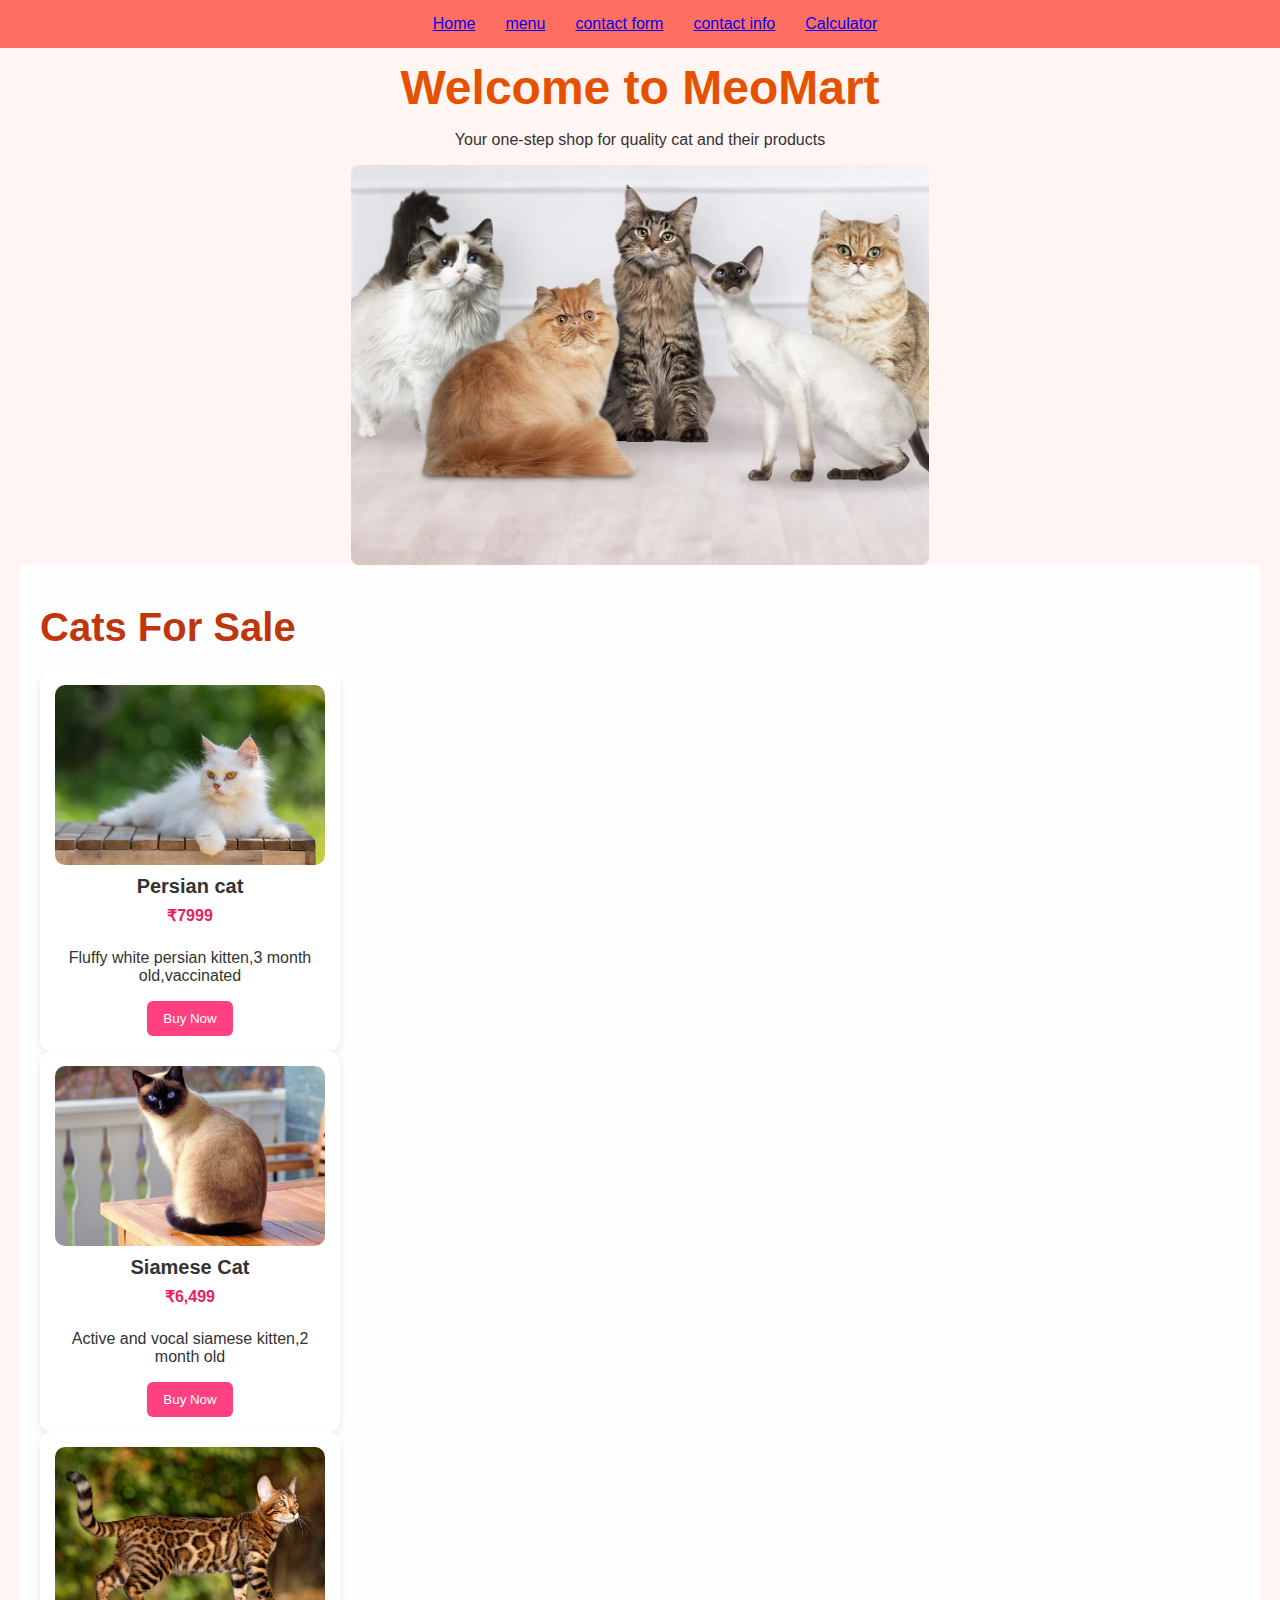
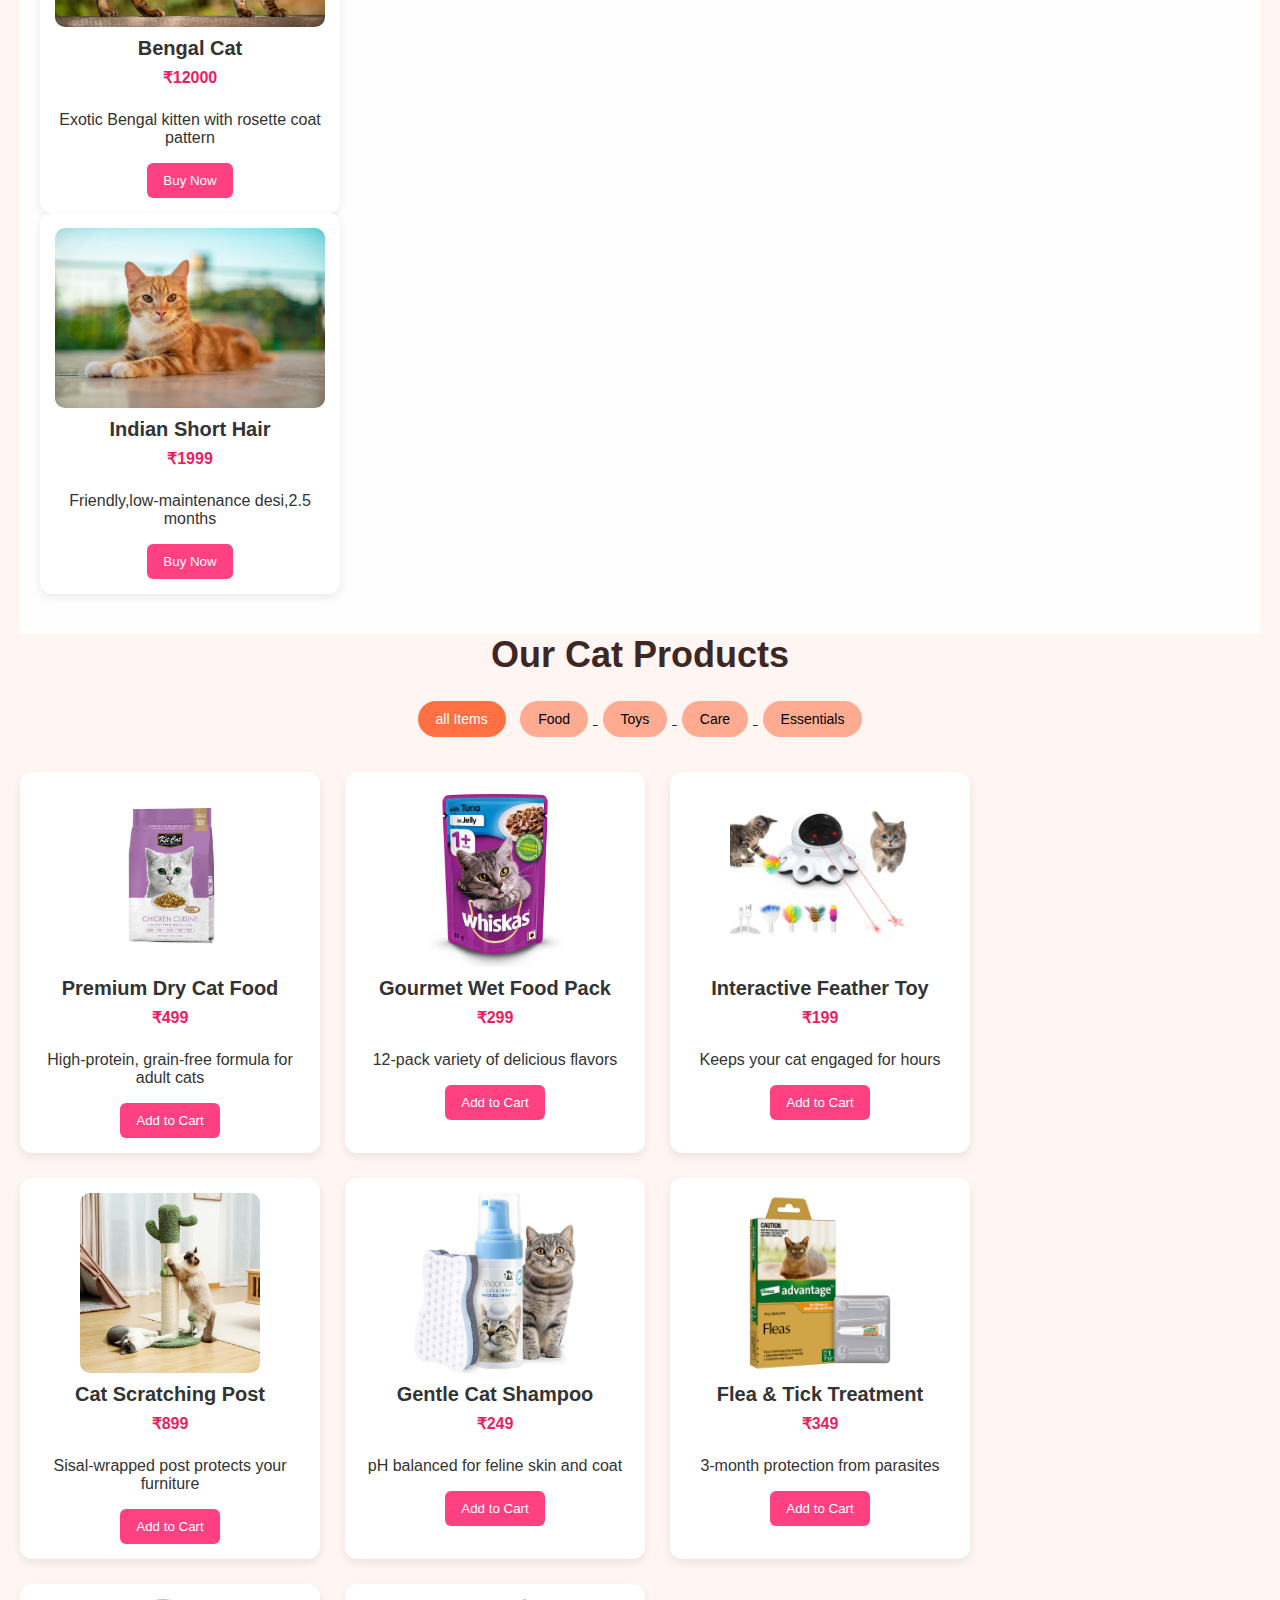
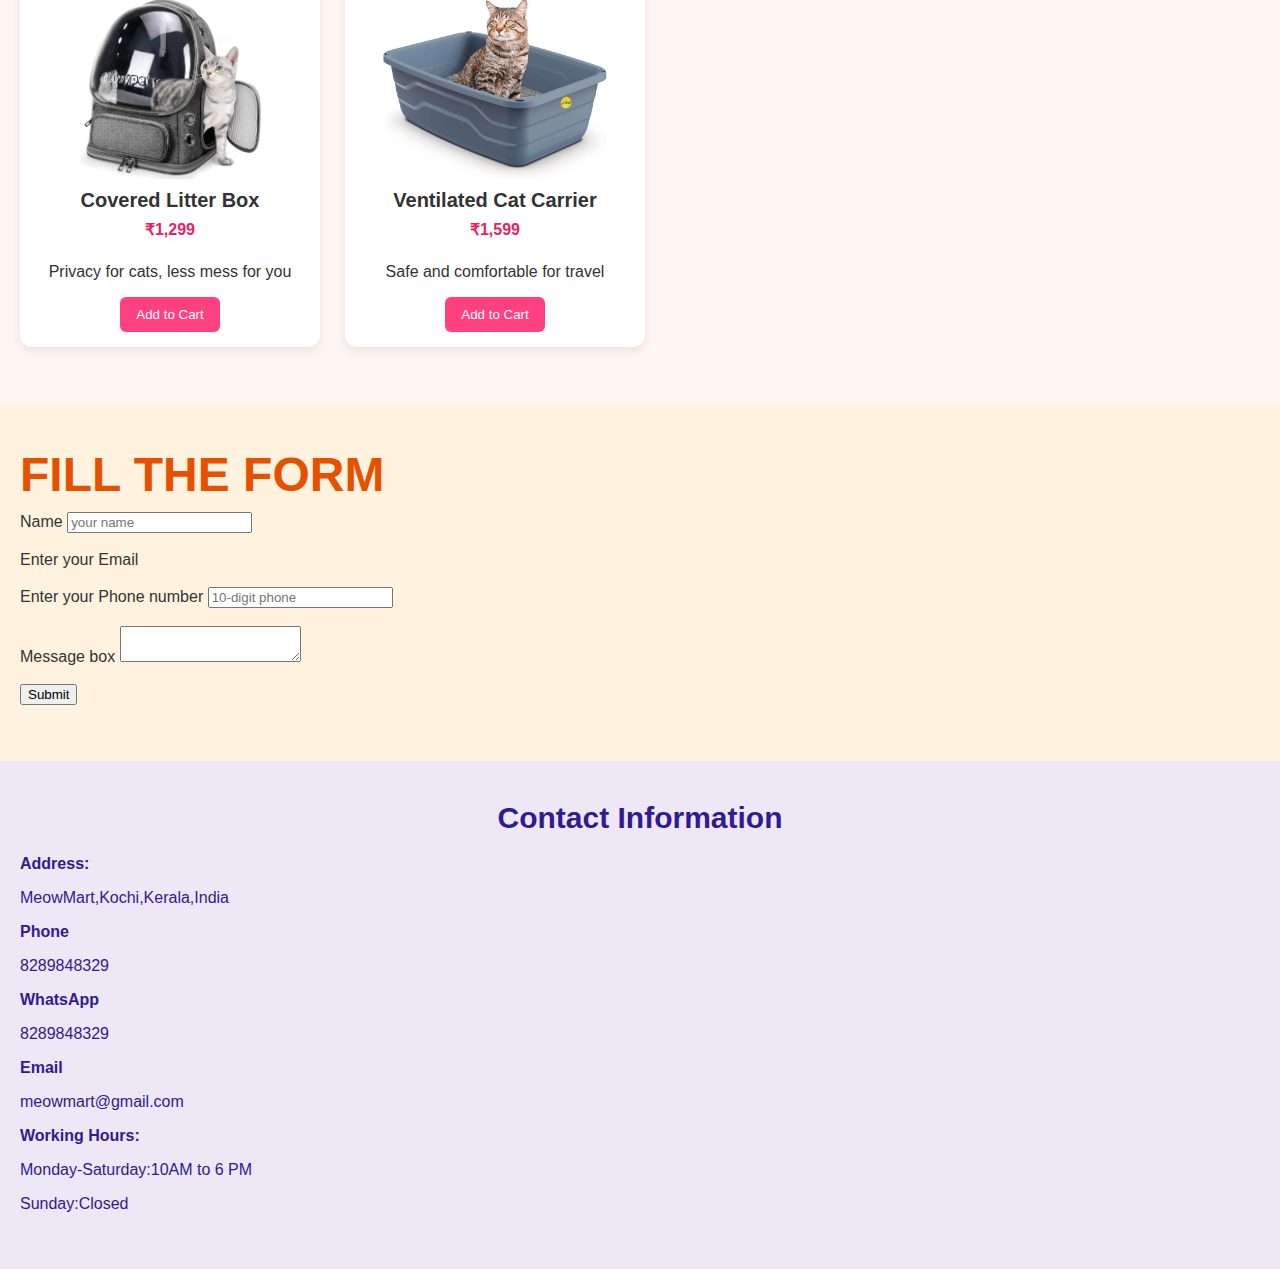
<file: index.html>
<html>

<head>
    <title>sreehitha</title>
    <link rel="stylesheet" href="styless.css" />
</head>

<body>
    <div class="naviform">
        <ul>
            <a href="#home">
                <li>Home</li>
            </a>
            <a href="#menu">
                <li>menu</li>
            </a>
            <a href="#form">

                <li>contact form</li>
            </a>
            <a href="#help">
                <li>contact info</li>
            </a>
            <a href="calc.html">
                <li>Calculator</li>
            </a>
        </ul>
    </div>
    <div class="hom" id="home">

        <div class="home" id="home">
           <div> <h1 class="heading1">Welcome to MeoMart</h1></div>
            <p>Your one-step shop for quality cat and their products</p>
            <img height="400" src="2.jpg" />
        </div>
        <div class="men" id="menu">
            <h2 class="heading9">Cats For Sale </h2>
            <div class="product-card">
                <div class="product-image">
                    <img src="per.jpg" alt="persian cat">
                </div>

                <div class="product-info">
                    <h3 class="product-title">Persian cat</h3>
                    <div class="product-price">₹7999</div>
                    <p> Fluffy white persian kitten,3 month old,vaccinated</p>
                    <button class="add-to-cart">Buy Now</button>
                </div>
            </div>


            <div class="product-card">
                <div class="product-image">
                    <img src="sia.jpg" alt="siamese cat">
                </div>

                <div class="product-info">
                    <h3 class="product-title">Siamese Cat</h3>
                    <div class="product-price">₹6,499</div>

                    <p>Active and vocal siamese kitten,2 month old</p>
                    <button class="add-to-cart">Buy Now</button>
                </div>
            </div>

            <div class="product-card">
                <div class="product-image">
                    <img src="ben.jpg" alt="Bengal cat">
                </div>

                <div class="product-info">
                    <h3 class="product-title">Bengal Cat</h3>
                    <div class="product-price">₹12000</div>
                    <p>Exotic Bengal kitten with rosette coat pattern</p>
                    <button class="add-to-cart">Buy Now</button>
                </div>
            </div>
            <div class="product-card">
                <div class="product-image">
                    <img src="ind.jpg" alt="Indian cat">

                </div>
                <div class="product-info">
                    <h3 class="product-title">Indian Short Hair</h3>
                    <div class="product-price">₹1999</div>

                    <p>Friendly,low-maintenance desi,2.5 months</p>
                    <button class="add-to-cart">Buy Now</button>
                </div>
            </div>
        </div>
        <h2 class="heading3">Our Cat Products</h2>
        <div class="product-categories">
            <button class="category-btn active" data-category="all">all Items </button>
            <a href="#food">
                <button class="category-btn" data-category="food">Food </button>
            </a>
            <a href="#toys">
                <button class="category-btn" data-category="toys">Toys </button>
            </a>
            <a href="#care">
                <button class="category-btn" data-category="care">Care</button>
            </a>
            <a href="#essentials">
                <button class="category-btn" data-category="essentials">Essentials </button>
            </a>
        </div>

        <div class="product-grid">
            <!-- Food -->
            <div class="product-card" data-category="food" id="food">
                <div class="product-image"><img src="food1.jpg" alt="Premium Cat Food"></div>
                <div class="product-info">
                    <h3 class="product-title">Premium Dry Cat Food</h3>
                    <div class="product-price">₹499</div>
                    <p>High-protein, grain-free formula for adult cats</p>
                    <button class="add-to-cart">Add to Cart</button>
                </div>
            </div>
            <div class="product-card" data-category="food" id="food">
                <div class="product-image"><img src="food2.jpg" alt="Wet Cat Food"></div>
                <div class="product-info">
                    <h3 class="product-title">Gourmet Wet Food Pack</h3>
                    <div class="product-price">₹299</div>
                    <p>12-pack variety of delicious flavors</p>
                    <button class="add-to-cart">Add to Cart</button>
                </div>
            </div>


            <!-- Toys -->
            <div class="product-card" data-category="toys" id="toys">
                <div class="product-image"><img src="toy1.jpg" alt="Interactive Toy"></div>
                <div class="product-info">
                    <h3 class="product-title">Interactive Feather Toy</h3>
                    <div class="product-price">₹199</div>
                    <p>Keeps your cat engaged for hours</p>
                    <button class="add-to-cart">Add to Cart</button>
                </div>
            </div>

            <div class="product-card" data-category="toys" id="toys">
                <div class="product-image"><img src="toy2.jpg" alt="Scratching Post"></div>
                <div class="product-info">
                    <h3 class="product-title">Cat Scratching Post</h3>
                    <div class="product-price">₹899</div>
                    <p>Sisal-wrapped post protects your furniture</p>
                    <button class="add-to-cart">Add to Cart</button>
                </div>
            </div>


            <!-- Care -->
            <div class="product-card" data-category="care" id="care">
                <div class="product-image"><img src="care1.jpg" alt="Cat Shampoo"></div>
                <div class="product-info">
                    <h3 class="product-title">Gentle Cat Shampoo</h3>
                    <div class="product-price">₹249</div>
                    <p>pH balanced for feline skin and coat</p>
                    <button class="add-to-cart">Add to Cart</button>
                </div>
            </div>

            <div class="product-card" data-category="care" id="care">
                <div class="product-image"><img src="care2.jpg" alt="Flea Treatment"></div>
                <div class="product-info">
                    <h3 class="product-title">Flea & Tick Treatment</h3>
                    <div class="product-price">₹349</div>
                    <p>3-month protection from parasites</p>
                    <button class="add-to-cart">Add to Cart</button>
                </div>
            </div>

            <!-- Essentials -->
            <div class="product-card" data-category="essentials" id="essentials">
                <div class="product-image"><img src="essential1.jpg" alt="Litter Box"></div>
                <div class="product-info">
                    <h3 class="product-title">Covered Litter Box</h3>
                    <div class="product-price">₹1,299</div>
                    <p>Privacy for cats, less mess for you</p>
                    <button class="add-to-cart">Add to Cart</button>
                </div>
            </div>
            <div class="product-card" data-category="essentials" id="essentials">
                <div class="product-image"><img src="essential2.jpg" alt="Cat Carrier"></div>
                <div class="product-info">
                    <h3 class="product-title">Ventilated Cat Carrier</h3>
                    <div class="product-price">₹1,599</div>
                    <p>Safe and comfortable for travel</p>
                    <button class="add-to-cart">Add to Cart</button>
                </div>
            </div>

        </div>

    </div>







    </div>
    <div class="for" id="form">
        <h1 class="heading1"> FILL THE FORM</h1>


        <form>
            <label>Name</label>
            <input type="text" placeholder="your name">
            </br></br>
            <label> Enter your Email</label>
            <inputtype="email" placeholder="your email">
                </br></br>
                <label>Enter your Phone number</label>
                <input type="tel" placeholder="10-digit phone">
                </br></br>


                <label> Message box</label>
                </inputtype="message" placeholder="Your Message">
                <textarea> </textarea>

                </br></br>

                <button>Submit</button>

                </br>
        </form>
    </div>
    <div class="hel" id="help">
        <h2 class="heading2"><b>Contact Information</b></h2>
        <h4>Address:</h4>
        <p>MeowMart,Kochi,Kerala,India</p>
        <h4>Phone</h4>
        <p>8289848329</p>
        <h4>WhatsApp</h4>
        <p>8289848329</p>
        <h4>Email</h4>
        <p>meowmart@gmail.com</p>
        <h4>Working Hours:</h4>
        <p>Monday-Saturday:10AM to 6 PM</p>
        <p>Sunday:Closed</p>
    </div>
</body>
</head>

</html>
</file>
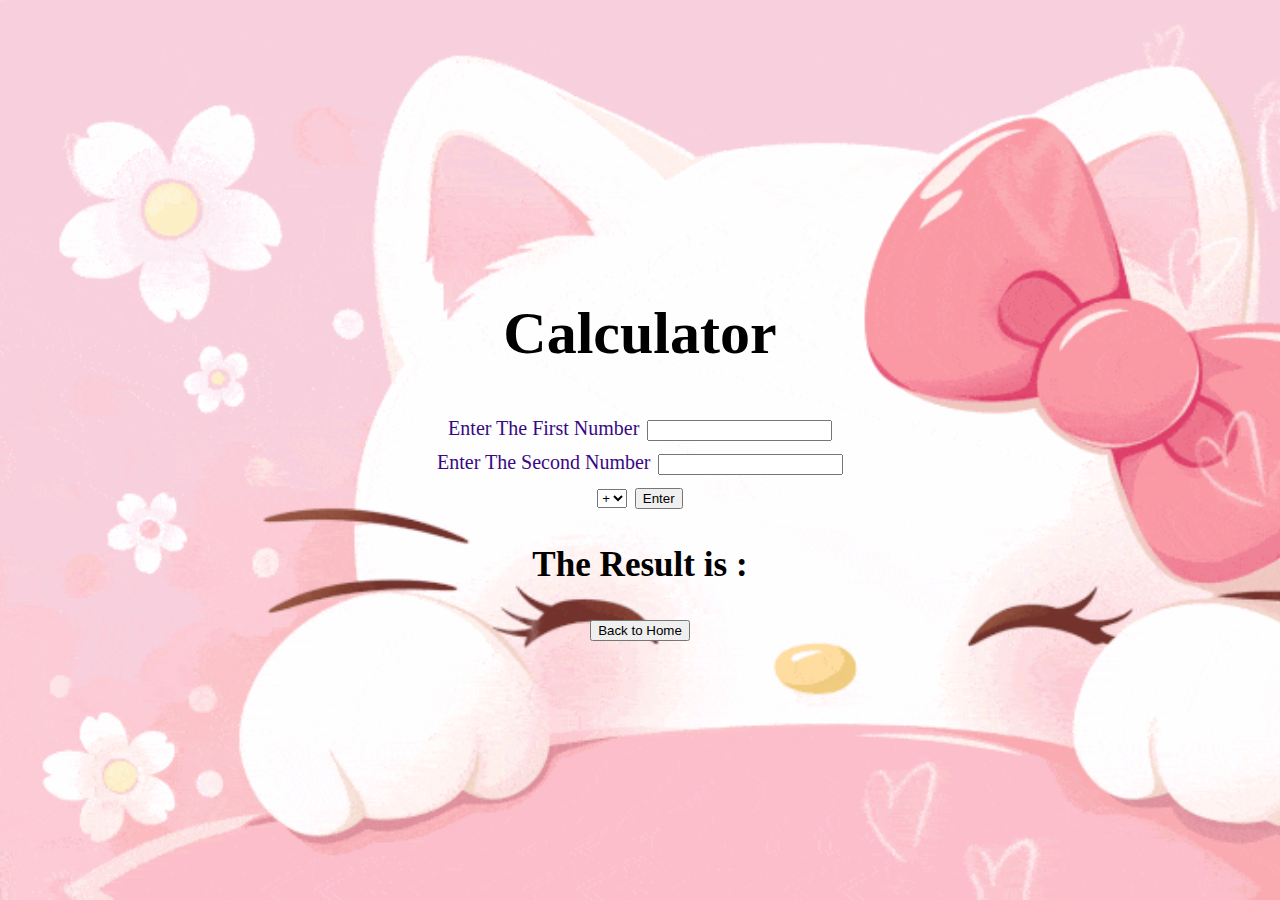
<file: calc.html>
<html>
    <head> 
        <link rel="stylesheet" href="calc.css">
    </head>
    <body>
        <h1> Calculator</h1>
        <div class ="form">
                 <form>
            <label>Enter The First Number</label>

        <input id="num1"/> </br>
        <label>Enter The Second Number</label>
        <input id="num2"/> </br>
        <select id="op">
            <option>+</option>
             <option>-</option>
              <option>*</option>
               <option>/</option>
        </select>
        <button onclick="Calculator()">Enter</button>
        <h3>The Result is :</h3>
      <h3 id="result-text"></h3>
        </form>
        </div>
        <a href="indexs.html">
            <button class="back">Back to Home</button> 
        </a>
        <script src="main.js"></script>
    </body>
</html>
</file>
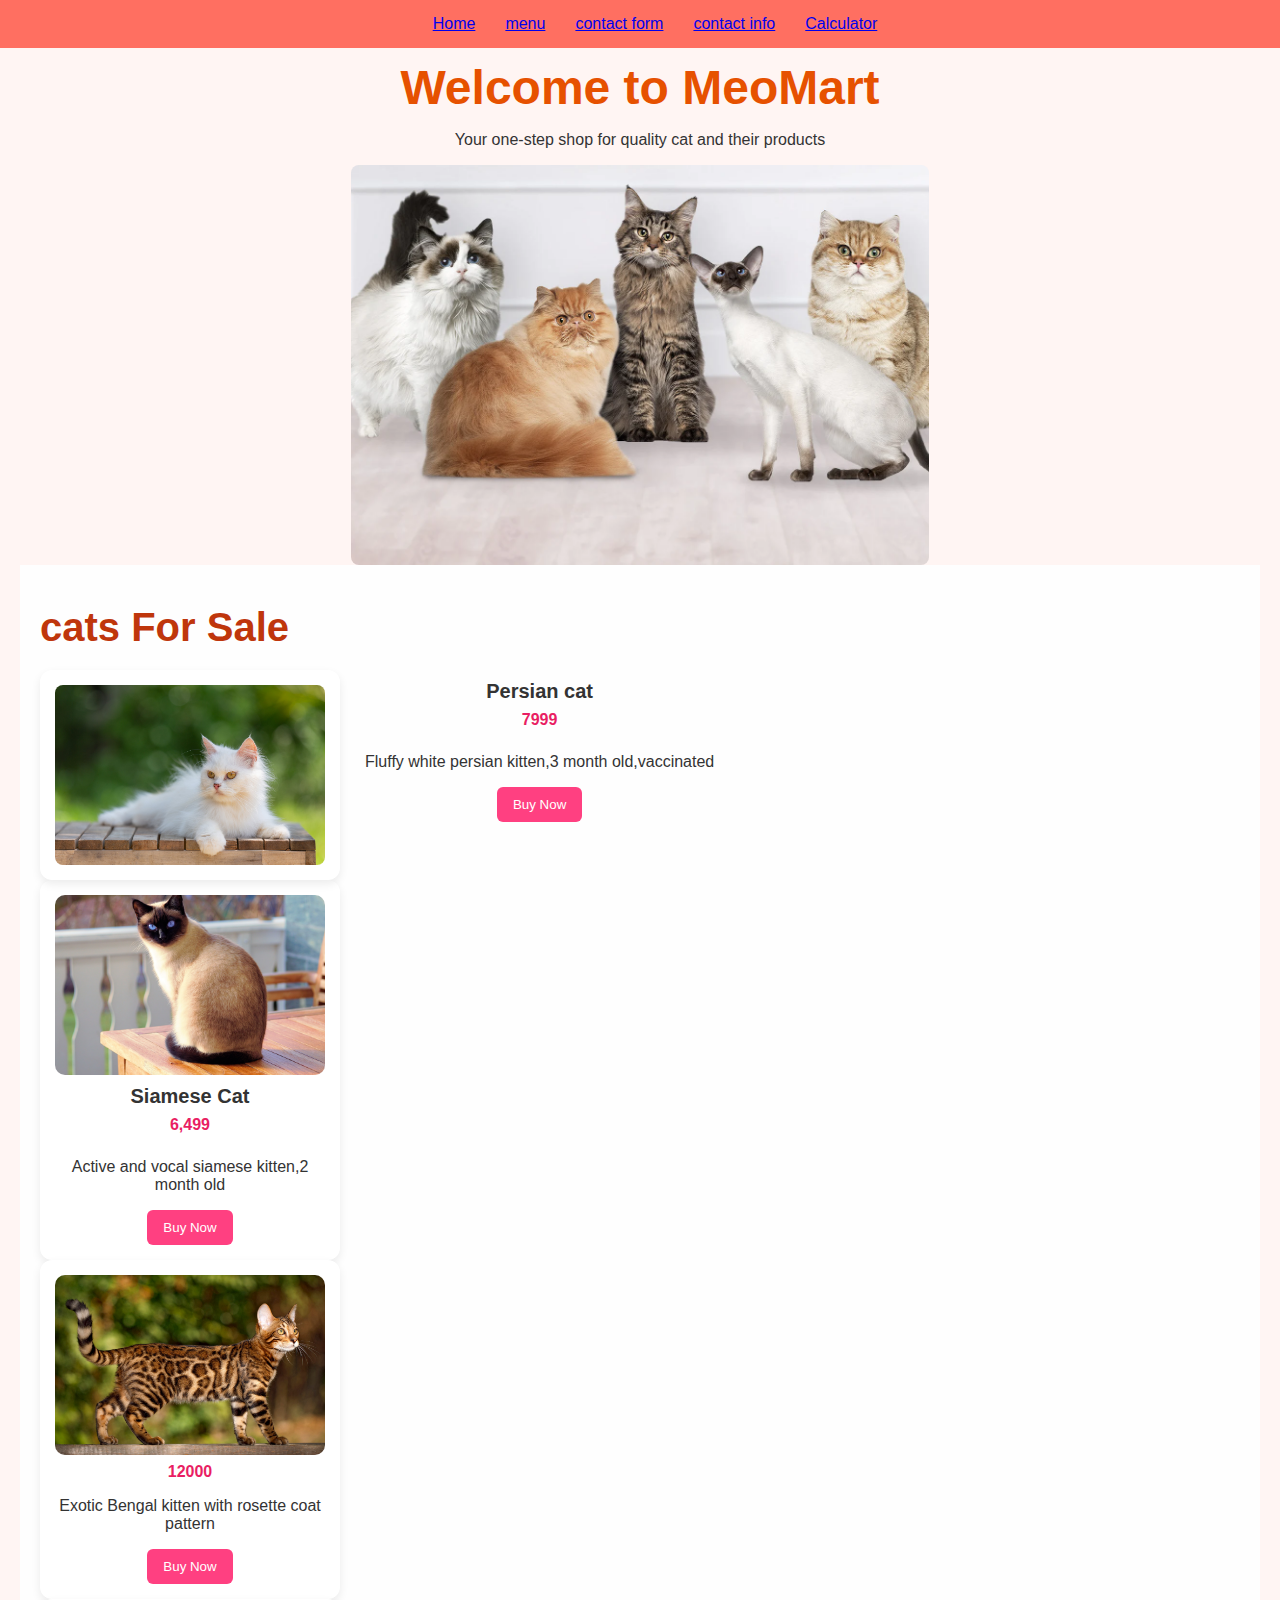
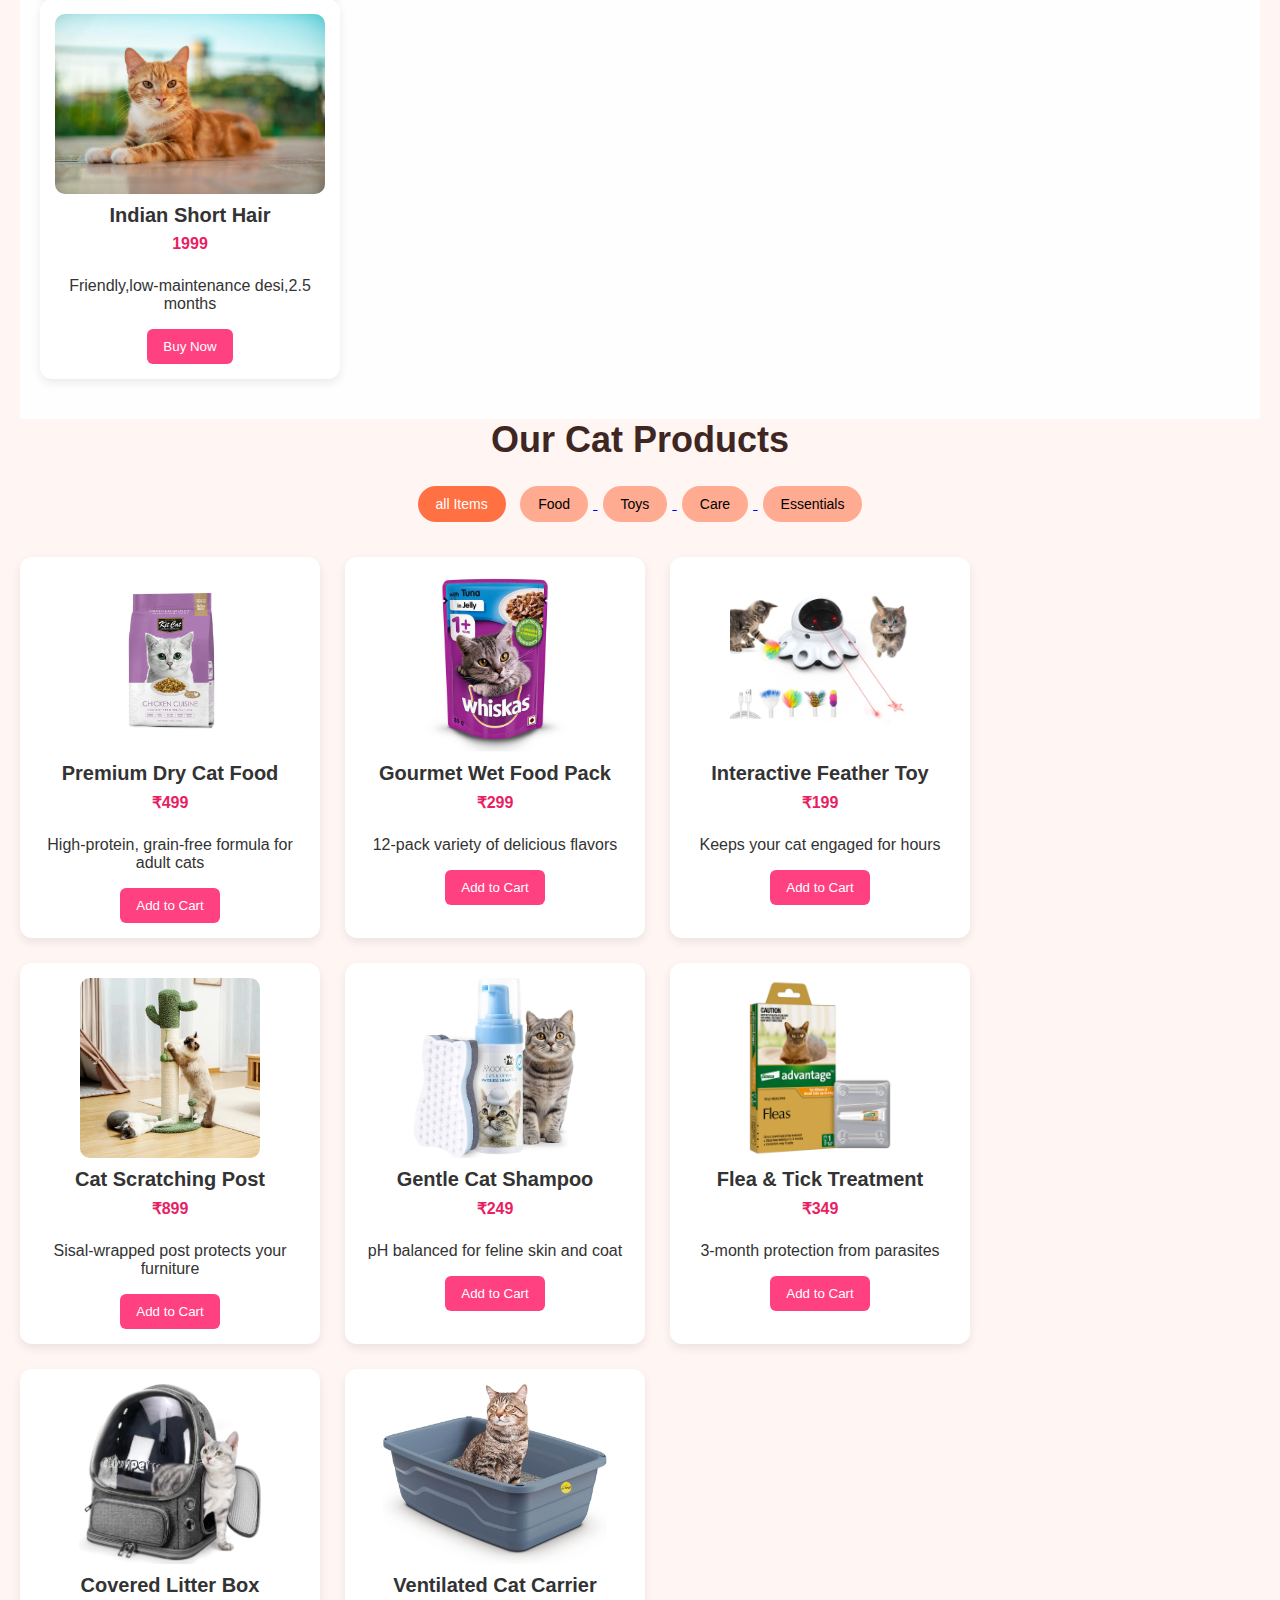
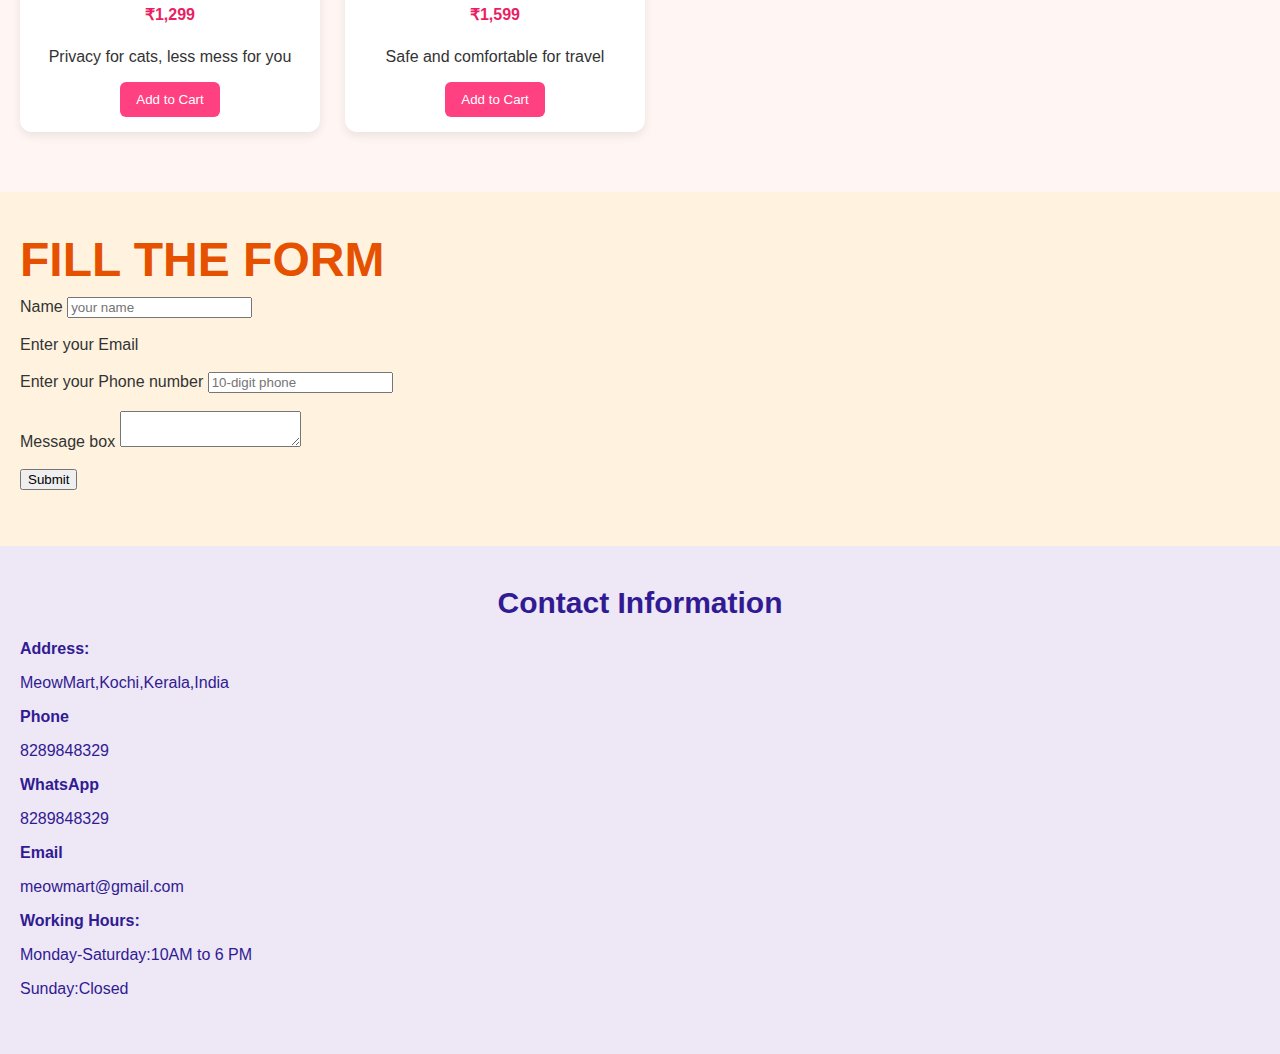
<file: indexs.html>
<html>

<head>
    <title>sreehitha</title>
    <link rel="stylesheet" href="styless.css" />
</head>

<body>
    <div class="naviform">
        <ul>
            <a href="#home">
                <li>Home</li>
            </a>
            <a href="#menu">
                <li>menu</li>
            </a>
            <a href="#form">

                <li>contact form</li>
            </a>
            <a href="#help">
                <li>contact info</li>
            </a>
            <a href="calc.html">
                <li>Calculator</li>
            </a>
        </ul>
    </div>
    <div class="hom" id="home">

        <div class="home" id="home">
            <h1 class="heading1">Welcome to MeoMart</h1>
            <p>Your one-step shop for quality cat and their products</p>
            <img height="400" src="2.jpg" />
        </div>
        <div class="men" id="menu">
            <h2 class="heading9">cats For Sale </h2>
            <div class="product-grid">
                <div class="product-card">
                    <img src="per.jpg" alt="persian cat"></div>

                <div class="product-info">
                    <h3 class="product-title">Persian cat</h3>
                    <div class="product-price">7999</div>
                    <p> Fluffy white persian kitten,3 month old,vaccinated</p>
                    <button class="add-to-cart">Buy Now</button>
                </div>
            </div>
            <div class="product-card">
                <div class="product-image">
                    <img src="sia.jpg" alt="siamese cat"></div>
            
            <div class="product-info">
                <h3 class="product-title">Siamese Cat</h3>
                <div class="product-price">6,499</div>

                <p>Active and vocal siamese kitten,2 month old</p>
                <button class="add-to-cart">Buy Now</button>
            </div>
        </div>
        <div class="product-card">
            <div class="product-image">
                <img src="ben.jpg" alt="Bengal cat">
                <div class="product-price">12000</div>
                <p>Exotic Bengal kitten with rosette coat pattern</p>
                <button class="add-to-cart">Buy Now</button>
            </div>
        </div>
        <div class="product-card">
            <div class="product-image">
                <img src="ind.jpg" alt="Indian cat">

            </div>
            <div class="product-info">
                <h3 class="product-title">Indian Short Hair</h3>
                <div class="product-price">1999</div>

                <p>Friendly,low-maintenance desi,2.5 months</p>
                <button class="add-to-cart">Buy Now</button>
            </div>
        </div>
    </div>
    <h2 class="heading3">Our Cat Products</h2>
    <div class="product-categories">
        <button class="category-btn active" data-category="all">all Items </button>
        <a href="#food">
            <button class="category-btn" data-category="food">Food </button>
        </a>
        <a href="#toys">
            <button class="category-btn" data-category="toys">Toys </button>
        </a>
        <a href="#care">
            <button class="category-btn" data-category="care">Care</button>
        </a>
        <a href="#essentials">
            <button class="category-btn" data-category="essentials">Essentials </button>
        </a>
    </div>

    <div class="product-grid">
        <!-- Food -->
        <div class="product-card" data-category="food" id ="food">
            <div class="product-image"><img src="food1.jpg" alt="Premium Cat Food"></div>
            <div class="product-info">
                <h3 class="product-title">Premium Dry Cat Food</h3>
                <div class="product-price">₹499</div>
                <p>High-protein, grain-free formula for adult cats</p>
                <button class="add-to-cart">Add to Cart</button>
            </div>
        </div>
        <div class="product-card" data-category="food" id="food">
            <div class="product-image"><img src="food2.jpg" alt="Wet Cat Food"></div>
            <div class="product-info">
                <h3 class="product-title">Gourmet Wet Food Pack</h3>
                <div class="product-price">₹299</div>
                <p>12-pack variety of delicious flavors</p>
                <button class="add-to-cart">Add to Cart</button>
            </div>
        </div>

        <!-- Toys -->
        <div class="product-card" data-category="toys" id="toys">
            <div class="product-image"><img src="toy1.jpg" alt="Interactive Toy"></div>
            <div class="product-info">
                <h3 class="product-title">Interactive Feather Toy</h3>
                <div class="product-price">₹199</div>
                <p>Keeps your cat engaged for hours</p>
                <button class="add-to-cart">Add to Cart</button>
            </div>
        </div>
        <div class="product-card" data-category="toys" id="toys">
            <div class="product-image"><img src="toy2.jpg" alt="Scratching Post"></div>
            <div class="product-info">
                <h3 class="product-title">Cat Scratching Post</h3>
                <div class="product-price">₹899</div>
                <p>Sisal-wrapped post protects your furniture</p>
                <button class="add-to-cart">Add to Cart</button>
            </div>
        </div>

        <!-- Care -->
        <div class="product-card" data-category="care" id="care">
            <div class="product-image"><img src="care1.jpg" alt="Cat Shampoo"></div>
            <div class="product-info">
                <h3 class="product-title">Gentle Cat Shampoo</h3>
                <div class="product-price">₹249</div>
                <p>pH balanced for feline skin and coat</p>
                <button class="add-to-cart">Add to Cart</button>
            </div>
        </div>
        <div class="product-card" data-category="care" id="care">
            <div class="product-image"><img src="care2.jpg" alt="Flea Treatment"></div>
            <div class="product-info">
                <h3 class="product-title">Flea & Tick Treatment</h3>
                <div class="product-price">₹349</div>
                <p>3-month protection from parasites</p>
                <button class="add-to-cart">Add to Cart</button>
            </div>
        </div>

        <!-- Essentials -->
        <div class="product-card" data-category="essentials" id="essentials">
            <div class="product-image"><img src="essential1.jpg" alt="Litter Box"></div>
            <div class="product-info">
                <h3 class="product-title">Covered Litter Box</h3>
                <div class="product-price">₹1,299</div>
                <p>Privacy for cats, less mess for you</p>
                <button class="add-to-cart">Add to Cart</button>
            </div>
        </div>
        <div class="product-card" data-category="essentials" id="essentials">
            <div class="product-image"><img src="essential2.jpg" alt="Cat Carrier"></div>
            <div class="product-info">
                <h3 class="product-title">Ventilated Cat Carrier</h3>
                <div class="product-price">₹1,599</div>
                <p>Safe and comfortable for travel</p>
                <button class="add-to-cart">Add to Cart</button>
            </div>
        </div>
    </div>
    </div>







    </div>
    <div class="for" id="form">
        <h1 class="heading1"> FILL THE FORM</h1>


        <form>
            <label>Name</label>
            <input type="text" placeholder="your name">
            </br></br>
            <label> Enter your Email</label>
            <inputtype="email" placeholder="your email">
                </br></br>
                <label>Enter your Phone number</label>
                <input type="tel" placeholder="10-digit phone">
                </br></br>


                <label> Message box</label>
                </inputtype="message" placeholder="Your Message">
                <textarea> </textarea>

                </br></br>

                <button>Submit</button>

                </br>
        </form>
    </div>
    <div class="hel" id="help">
        <h2 class="heading2"><b>Contact Information</b></h2>
        <h4>Address:</h4>
        <p>MeowMart,Kochi,Kerala,India</p>
        <h4>Phone</h4>
        <p>8289848329</p>
        <h4>WhatsApp</h4>
        <p>8289848329</p>
        <h4>Email</h4>
        <p>meowmart@gmail.com</p>
        <h4>Working Hours:</h4>
        <p>Monday-Saturday:10AM to 6 PM</p>
        <p>Sunday:Closed</p>
    </div>
</body>
</head>

</html>
</file>
<file: styless.css>
body {
  font-family: 'Segoe UI', Tahoma, Geneva, Verdana, sans-serif;
  margin: 0;
  padding: 0;
  background-color: #fdfdfd;
  color: #333;
}

h1, h2, h3, h4 {
  margin: 0;
  padding: 0;
}

img {
  max-width: 100%;
  border-radius: 8px;
}

/* Navigation */
.naviform {
  background-color: #ff6f61;
  padding: 15px;
  text-align: center;
  position: fixed;
  width: 100%;
}

.naviform ul {
  list-style: none;
  padding: 0;
  margin: 0;
  display: flex;
  justify-content: center;
  flex-wrap: wrap;
}

.naviform ul li {
  margin: 0 15px;
}

.naviform ul li a {
  color: white;
  text-decoration: none;
  font-weight: bold;
  font-size: 16px;
}

.naviform ul li a:hover {
  text-decoration: underline;
}

/* Home Section */
.hom {
  text-align: center;
  padding: 60px 20px;
  background-color: #fff5f3;
}

.heading1 {
  font-size: 48px;
  color: #e65100;
  margin-bottom: 10px;
}

/* Product Section */
.men {
  padding: 40px 20px;
  background-color: #fefefe;
}
.men h2 {
  text-align:left;
  font-size: 40px;
  color: #bf360c;
  margin-bottom: 20px;
}
.heading3 {
  text-align: center;
  font-size: 36px;
  color: #3e2723;
  margin-bottom: 20px;
}

.product-categories {
  text-align: center;
  margin-bottom: 30px;
}

.category-btn {
  background-color: #ffab91;
  border: none;
  padding: 10px 18px;
  margin: 5px;
  border-radius: 20px;
  cursor: pointer;
  font-size: 14px;
}

.category-btn.active,
.category-btn:hover {
  background-color: #ff7043;
  color: white;
}

.product-grid {
  display: flex;
  flex-wrap: wrap;
  gap: 25px;
  
}
.product-info{
  display: flex;
  flex-direction: column;
  align-items: center;
  justify-content: normal;
}


.product-card {
  background: #fff;
  border-radius: 12px;
  box-shadow: 0 4px 10px rgba(0, 0, 0, 0.08);
  width: 270px;
  padding: 15px;
  text-align: center;
  transition: transform 0.2s;

}

.product-card:hover {
  transform: translateY(-5px);
}

.product-image img {
  height: 180px;
  object-fit: cover;
  border-radius: 10px;
}

.product-title {
  font-size: 20px;
  margin-top: 10px;
  color: #333;
  
}

.product-price {
  color: #e91e63;
  font-weight: bold;
  margin: 8px 0;
}

.add-to-cart {
  background-color: #ff4081;
  color: white;
  border: none;
  padding: 10px 16px;
  border-radius: 6px;
  cursor: pointer;
  transition: background-color 0.3s ease;
}

.add-to-cart:hover {
  background-color: #d81b60;
}


/* Contact Form */
.for {
  background-color: #fff3e0;
  padding: 40px 20px;
}

.ha {
  text-align: center;
  font-size: 32px;
  color: #4e342e;
  margin-bottom: 20px;
}

.contact-form {
  max-width: 500px;
  margin: 0 auto;
  display: flex;
  flex-direction: column;
}

.contact-form input,
.contact-form textarea {
  padding: 12px;
  margin: 8px 0;
  border: 1px solid #ccc;
  border-radius: 8px;
  font-size: 15px;
}

.contact-form button {
  background-color: #4caf50;
  color: white;
  padding: 12px;
  font-size: 16px;
  border: none;
  border-radius: 8px;
  cursor: pointer;
}

.contact-form button:hover {
  background-color: #388e3c;
}

/* Contact Info */
.hel {
  padding: 40px 20px;
  background-color: #ede7f6;
  color: #311b92;
}

.heading2 {
  text-align: center;
  font-size: 30px;
  margin-bottom: 20px;
}
</file>
<file: calc.css>
body{

background-image: url("cute.jpg");
    
    background-repeat: no-repeat;
    font-family: Cambria, Cochin, Georgia, Times, 'Times New Roman', serif;
    color: black;
    font-size: 30px;
    background-size: cover;
    background-attachment: fixed;
    
    background-blend-mode: soft-light;
    height: 100vh;
    display: flex;
    flex-direction: column;
    align-items: center;
    justify-content: center;
    text-align: center;
    margin: 0;
}
.form:hover{
    font-style: italic;
    text-decoration: wavy;
    transition: 3s;
    display: flex;
    flex-direction: column;
    align-items: center;
    justify-content: center;
    background-color:pink;
    padding: 20px;
    border-radius: 10px;
    
}
label,h3:hover{
    font-size: 20px;
    color: rgb(56, 9, 131);
    transition: 2s;
}
</file>
